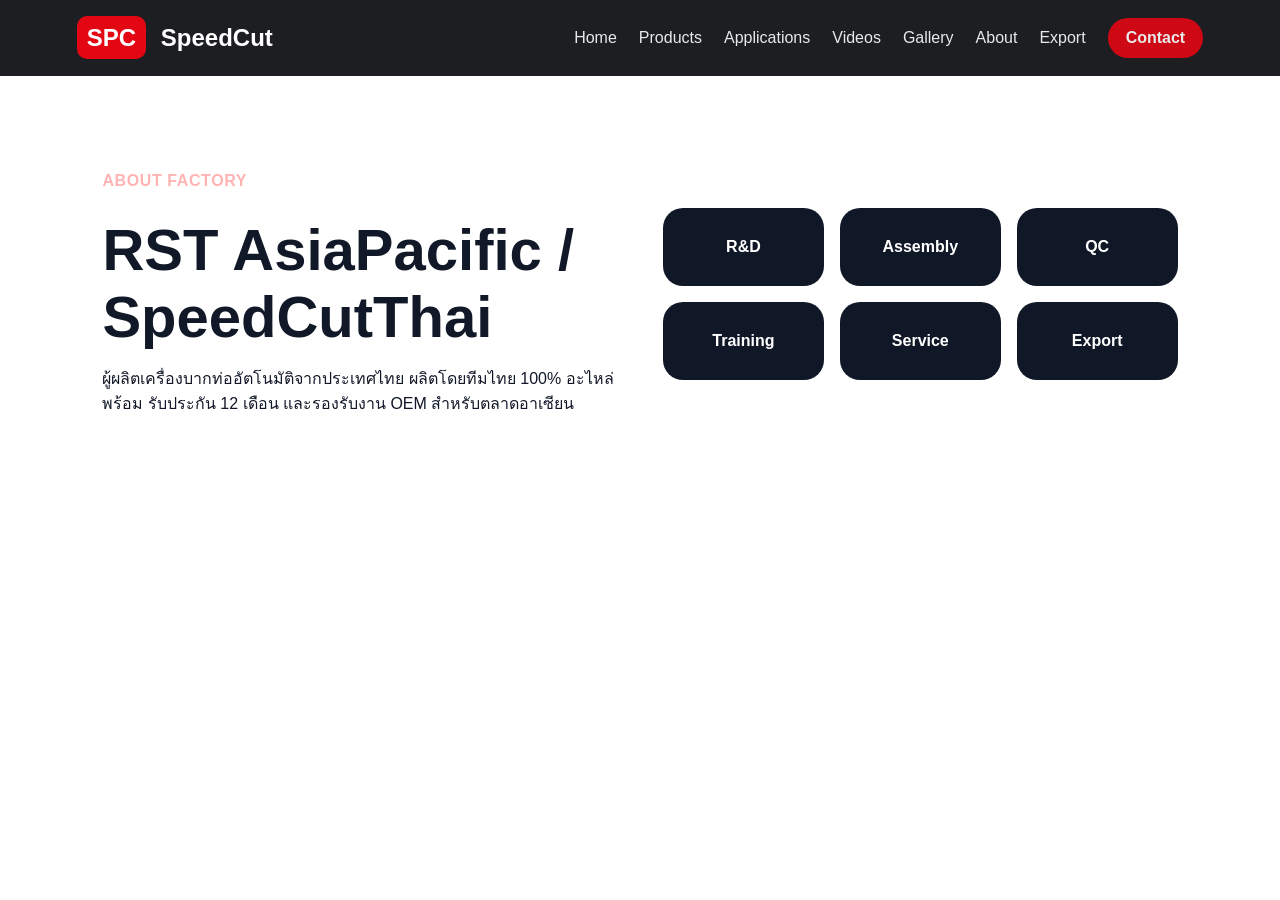
<file: about.html>
<!doctype html><html lang="th"><head><meta charset="utf-8"><meta name="viewport" content="width=device-width,initial-scale=1"><title>About | SpeedCut</title><link rel="stylesheet" href="css/style.css"></head><body><header class="topbar"><a class="brand" href="index.html"><span>SPC</span> SpeedCut</a><button class="menu-btn" onclick="toggleMenu()">☰</button><nav id="nav"><a href="index.html">Home</a><a href="products.html">Products</a><a href="applications.html">Applications</a><a href="videos.html">Videos</a><a href="gallery.html">Gallery</a><a href="about.html">About</a><a href="export.html">Export</a><a href="contact.html" class="nav-cta">Contact</a></nav></header><main class="page split"><div><p class="eyebrow">About Factory</p><h1>RST AsiaPacific / SpeedCutThai</h1><p>ผู้ผลิตเครื่องบากท่ออัตโนมัติจากประเทศไทย ผลิตโดยทีมไทย 100% อะไหล่พร้อม รับประกัน 12 เดือน และรองรับงาน OEM สำหรับตลาดอาเซียน</p></div><div class="export-box"><b>R&D</b><b>Assembly</b><b>QC</b><b>Training</b><b>Service</b><b>Export</b></div></main><script src="js/app.js"></script></body></html>
</file>
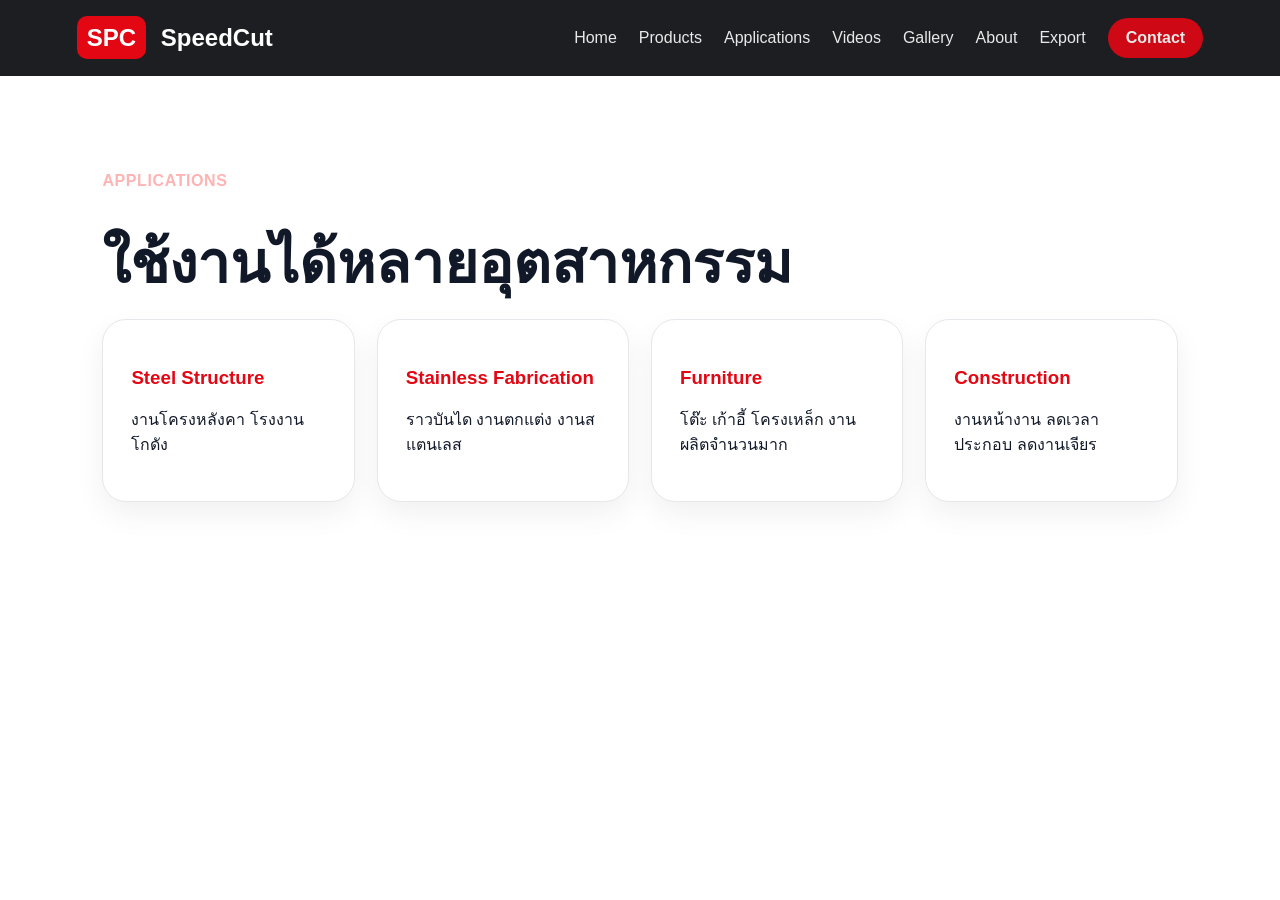
<file: applications.html>
<!doctype html><html lang="th"><head><meta charset="utf-8"><meta name="viewport" content="width=device-width,initial-scale=1"><title>Applications | SpeedCut</title><link rel="stylesheet" href="css/style.css"></head><body><header class="topbar"><a class="brand" href="index.html"><span>SPC</span> SpeedCut</a><button class="menu-btn" onclick="toggleMenu()">☰</button><nav id="nav"><a href="index.html">Home</a><a href="products.html">Products</a><a href="applications.html">Applications</a><a href="videos.html">Videos</a><a href="gallery.html">Gallery</a><a href="about.html">About</a><a href="export.html">Export</a><a href="contact.html" class="nav-cta">Contact</a></nav></header><main class="page"><p class="eyebrow">Applications</p><h1>ใช้งานได้หลายอุตสาหกรรม</h1><div class="grid cards"><div class="card"><h3>Steel Structure</h3><p>งานโครงหลังคา โรงงาน โกดัง</p></div><div class="card"><h3>Stainless Fabrication</h3><p>ราวบันได งานตกแต่ง งานสแตนเลส</p></div><div class="card"><h3>Furniture</h3><p>โต๊ะ เก้าอี้ โครงเหล็ก งานผลิตจำนวนมาก</p></div><div class="card"><h3>Construction</h3><p>งานหน้างาน ลดเวลาประกอบ ลดงานเจียร</p></div></div></main><script src="js/app.js"></script></body></html>
</file>
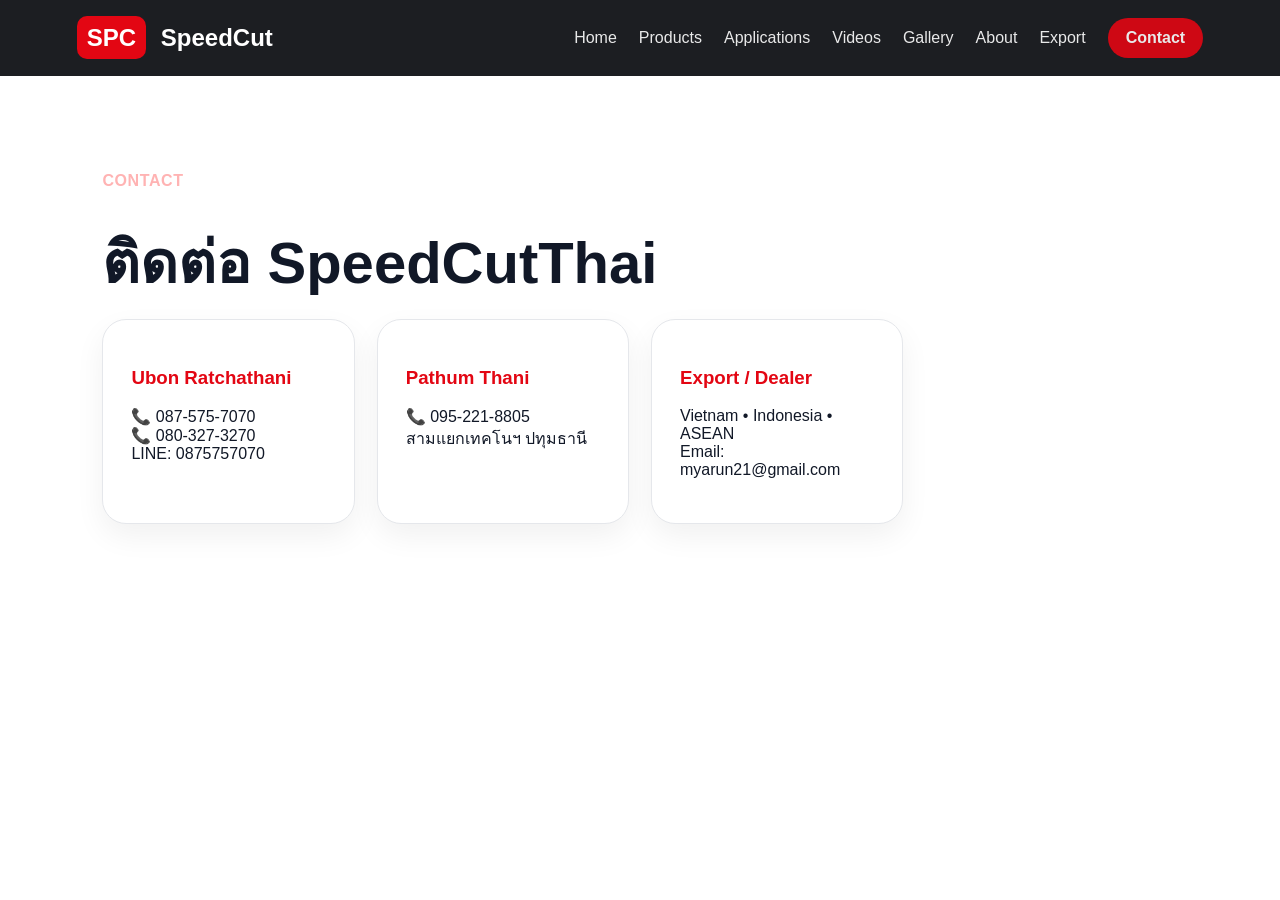
<file: contact.html>
<!doctype html><html lang="th"><head><meta charset="utf-8"><meta name="viewport" content="width=device-width,initial-scale=1"><title>Contact | SpeedCut</title><link rel="stylesheet" href="css/style.css"></head><body><header class="topbar"><a class="brand" href="index.html"><span>SPC</span> SpeedCut</a><button class="menu-btn" onclick="toggleMenu()">☰</button><nav id="nav"><a href="index.html">Home</a><a href="products.html">Products</a><a href="applications.html">Applications</a><a href="videos.html">Videos</a><a href="gallery.html">Gallery</a><a href="about.html">About</a><a href="export.html">Export</a><a href="contact.html" class="nav-cta">Contact</a></nav></header><main class="page contact"><p class="eyebrow">Contact</p><h1>ติดต่อ SpeedCutThai</h1><div class="grid cards"><div class="card"><h3>Ubon Ratchathani</h3><p>📞 087-575-7070<br>📞 080-327-3270<br>LINE: 0875757070</p></div><div class="card"><h3>Pathum Thani</h3><p>📞 095-221-8805<br>สามแยกเทคโนฯ ปทุมธานี</p></div><div class="card"><h3>Export / Dealer</h3><p>Vietnam • Indonesia • ASEAN<br>Email: myarun21@gmail.com</p></div></div></main><script src="js/app.js"></script></body></html>
</file>
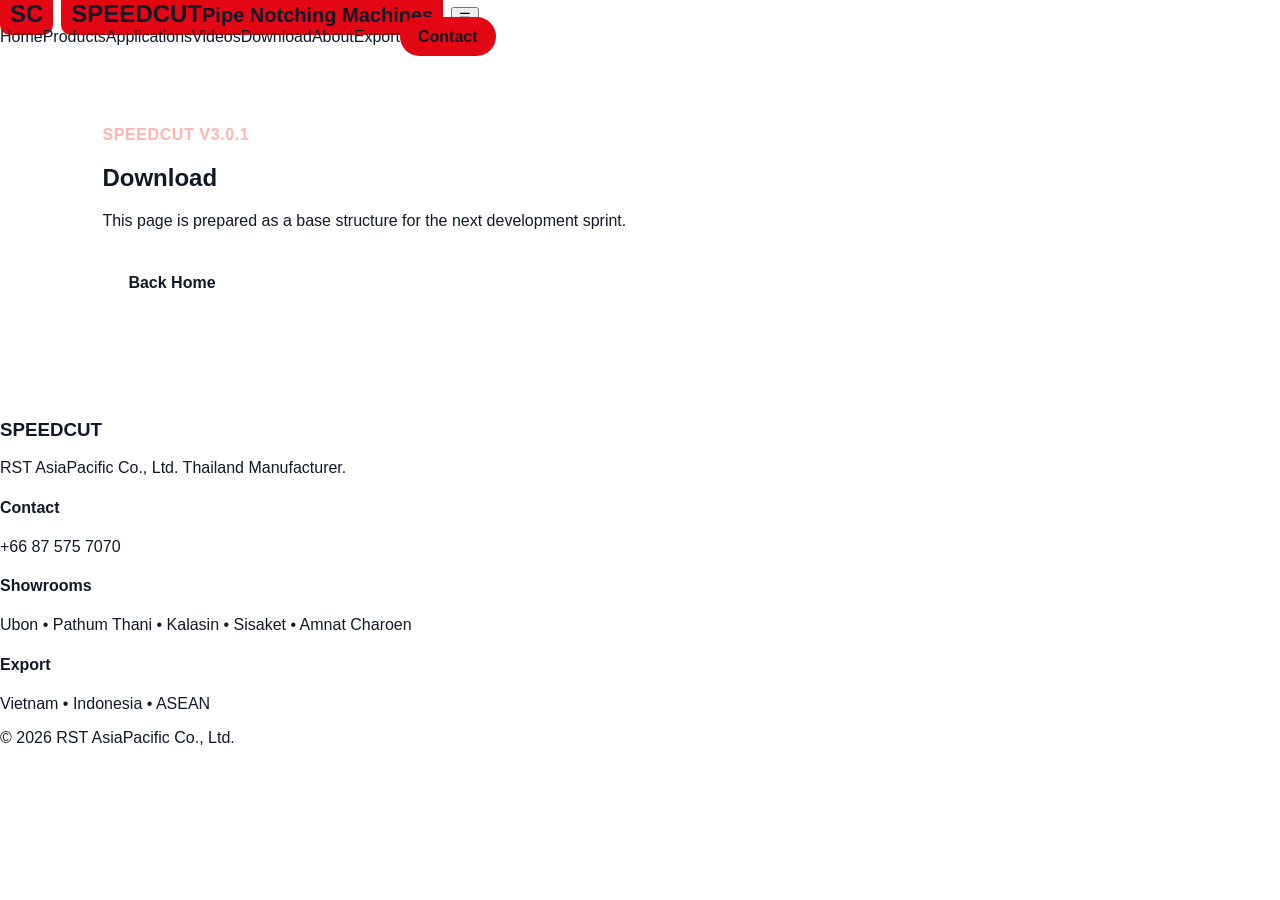
<file: download.html>
<!DOCTYPE html><html lang="en"><head><meta charset="UTF-8"><meta name="viewport" content="width=device-width, initial-scale=1.0"><title>SpeedCut | Download</title><link rel="stylesheet" href="css/style.css"><link href="https://fonts.googleapis.com/css2?family=Inter:wght@400;700;900&family=Kanit:wght@400;700&display=swap" rel="stylesheet"></head><body><header class="site-header"><div class="container nav-wrap"><a class="brand" href="index.html"><span class="brand-mark">SC</span><span><strong>SPEEDCUT</strong><small>Pipe Notching Machines</small></span></a><button class="nav-toggle">☰</button><nav class="main-nav"><a href="index.html">Home</a><a href="products.html">Products</a><a href="applications.html">Applications</a><a href="videos.html">Videos</a><a href="download.html">Download</a><a href="about.html">About</a><a href="export.html">Export</a><a class="nav-cta" href="contact.html">Contact</a></nav></div></header><main><section class="section section-dark"><div class="container"><span class="eyebrow">SpeedCut V3.0.1</span><h1>Download</h1><p>This page is prepared as a base structure for the next development sprint.</p><a class="btn btn-primary" href="index.html">Back Home</a></div></section></main><footer class="site-footer"><div class="container footer-grid"><div><h3>SPEEDCUT</h3><p>RST AsiaPacific Co., Ltd. Thailand Manufacturer.</p></div><div><h4>Contact</h4><p>+66 87 575 7070</p></div><div><h4>Showrooms</h4><p>Ubon • Pathum Thani • Kalasin • Sisaket • Amnat Charoen</p></div><div><h4>Export</h4><p>Vietnam • Indonesia • ASEAN</p></div></div><div class="footer-bottom">© 2026 RST AsiaPacific Co., Ltd.</div></footer><script src="js/main.js"></script></body></html>
</file>
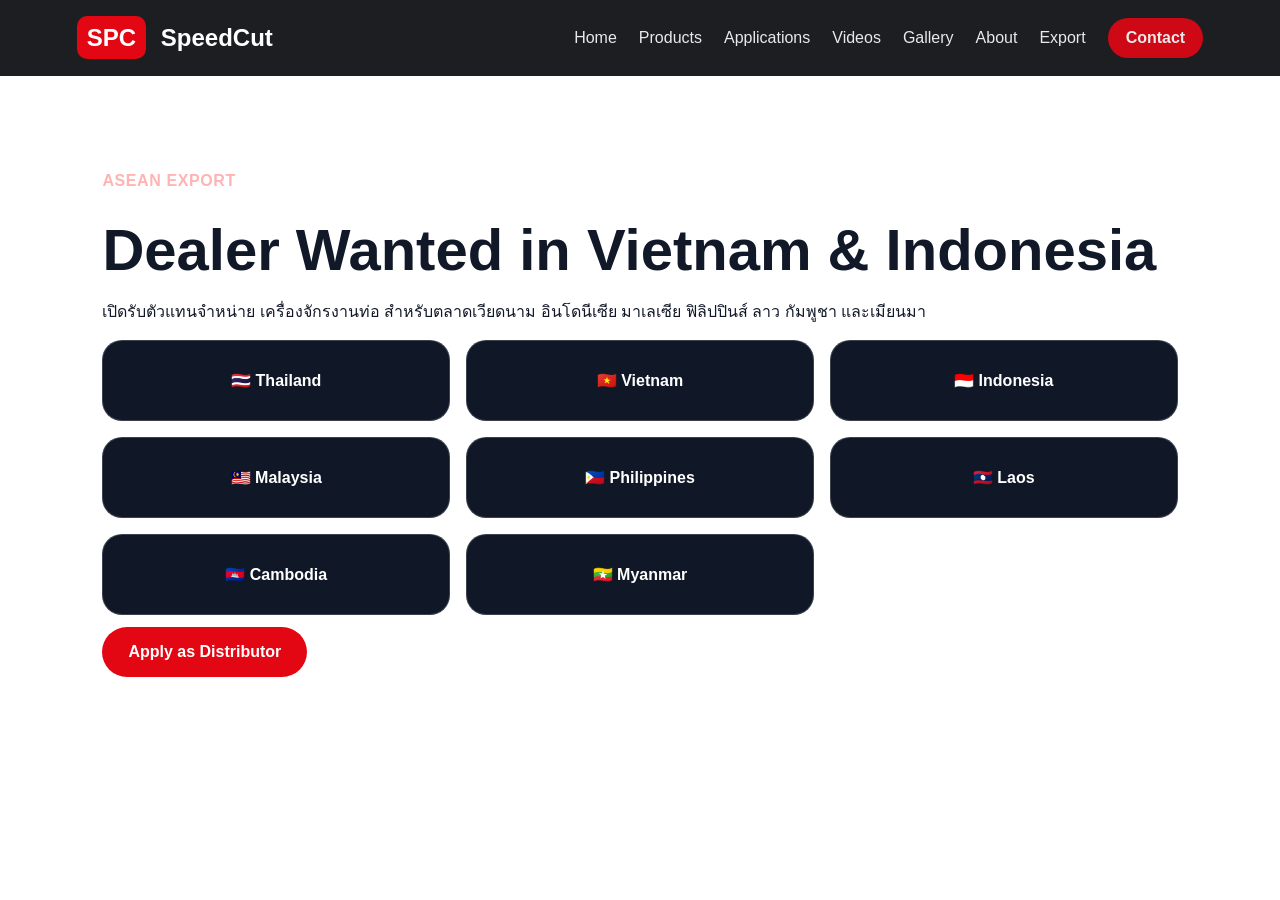
<file: export.html>
<!doctype html><html lang="th"><head><meta charset="utf-8"><meta name="viewport" content="width=device-width,initial-scale=1"><title>Export | SpeedCut</title><link rel="stylesheet" href="css/style.css"></head><body><header class="topbar"><a class="brand" href="index.html"><span>SPC</span> SpeedCut</a><button class="menu-btn" onclick="toggleMenu()">☰</button><nav id="nav"><a href="index.html">Home</a><a href="products.html">Products</a><a href="applications.html">Applications</a><a href="videos.html">Videos</a><a href="gallery.html">Gallery</a><a href="about.html">About</a><a href="export.html">Export</a><a href="contact.html" class="nav-cta">Contact</a></nav></header><main class="page"><p class="eyebrow">ASEAN Export</p><h1>Dealer Wanted in Vietnam & Indonesia</h1><p>เปิดรับตัวแทนจำหน่าย เครื่องจักรงานท่อ สำหรับตลาดเวียดนาม อินโดนีเซีย มาเลเซีย ฟิลิปปินส์ ลาว กัมพูชา และเมียนมา</p><div class="country-grid"><b>🇹🇭 Thailand</b><b>🇻🇳 Vietnam</b><b>🇮🇩 Indonesia</b><b>🇲🇾 Malaysia</b><b>🇵🇭 Philippines</b><b>🇱🇦 Laos</b><b>🇰🇭 Cambodia</b><b>🇲🇲 Myanmar</b></div><a class="btn red" href="contact.html">Apply as Distributor</a></main><script src="js/app.js"></script></body></html>
</file>
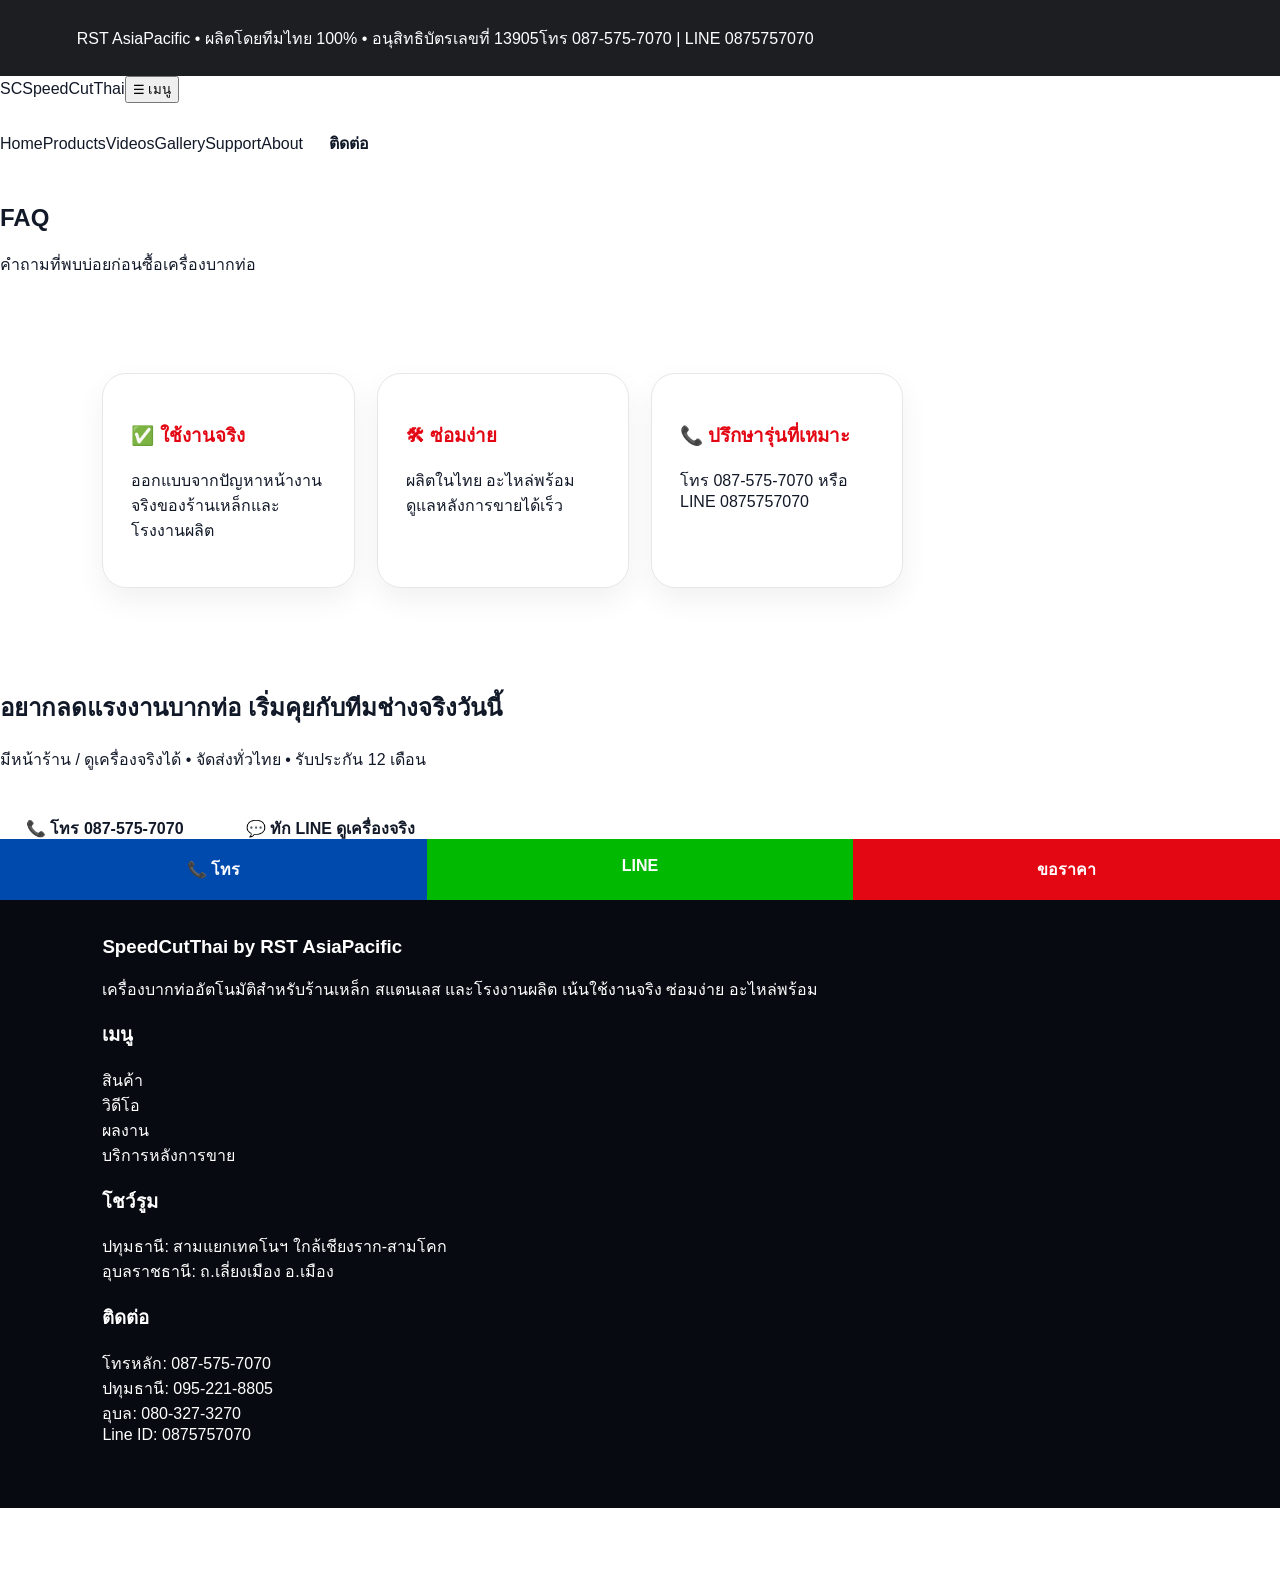
<file: faq.html>
<!doctype html><html lang="th"><head><meta charset="utf-8"><meta name="viewport" content="width=device-width,initial-scale=1"><title>FAQ | SpeedCutThai</title><meta name="description" content="เครื่องบากท่ออัตโนมัติ SpeedCutThai ผลิตโดยทีมไทย"><link rel="preconnect" href="https://fonts.googleapis.com"><link rel="preconnect" href="https://fonts.gstatic.com" crossorigin><link href="https://fonts.googleapis.com/css2?family=Kanit:wght@400;600;700;900&display=swap" rel="stylesheet"><link rel="stylesheet" href="css/style.css"></head><body><div class="topbar"><div class="container"><span>RST AsiaPacific • ผลิตโดยทีมไทย 100% • อนุสิทธิบัตรเลขที่ 13905</span><span>โทร 087-575-7070 | LINE 0875757070</span></div></div><header class="navbar"><div class="container nav-inner"><a class="logo" href="index.html"><span class="logo-mark">SC</span><span>SpeedCutThai</span></a><button class="menu-toggle">☰ เมนู</button><nav class="menu"><a href="index.html">Home</a><a href="products.html">Products</a><a href="videos.html">Videos</a><a href="gallery.html">Gallery</a><a href="support.html">Support</a><a href="about.html">About</a><a href="contact.html" class="btn btn-red">ติดต่อ</a></nav></div></header><section class="page-hero"><div class="container"><h1>FAQ</h1><p>คำถามที่พบบ่อยก่อนซื้อเครื่องบากท่อ</p></div></section><section class="section"><div class="container grid"><div class="card reveal"><h3>✅ ใช้งานจริง</h3><p>ออกแบบจากปัญหาหน้างานจริงของร้านเหล็กและโรงงานผลิต</p></div><div class="card reveal"><h3>🛠 ซ่อมง่าย</h3><p>ผลิตในไทย อะไหล่พร้อม ดูแลหลังการขายได้เร็ว</p></div><div class="card reveal"><h3>📞 ปรึกษารุ่นที่เหมาะ</h3><p>โทร 087-575-7070 หรือ LINE 0875757070</p></div></div></section><section class="cta"><div class="container"><h2>อยากลดแรงงานบากท่อ เริ่มคุยกับทีมช่างจริงวันนี้</h2><p>มีหน้าร้าน / ดูเครื่องจริงได้ • จัดส่งทั่วไทย • รับประกัน 12 เดือน</p><div class="hero-actions" style="justify-content:center"><a class="btn btn-dark" href="tel:0875757070">📞 โทร 087-575-7070</a><a class="btn btn-green" href="https://line.me/ti/p/@autocut">💬 ทัก LINE ดูเครื่องจริง</a></div></div></section><footer class="footer"><div class="container footer-grid"><div><h3>SpeedCutThai by RST AsiaPacific</h3><p>เครื่องบากท่ออัตโนมัติสำหรับร้านเหล็ก สแตนเลส และโรงงานผลิต เน้นใช้งานจริง ซ่อมง่าย อะไหล่พร้อม</p></div><div><h3>เมนู</h3><p><a href="products.html">สินค้า</a><br><a href="videos.html">วิดีโอ</a><br><a href="gallery.html">ผลงาน</a><br><a href="support.html">บริการหลังการขาย</a></p></div><div><h3>โชว์รูม</h3><p>ปทุมธานี: สามแยกเทคโนฯ ใกล้เชียงราก-สามโคก<br>อุบลราชธานี: ถ.เลี่ยงเมือง อ.เมือง</p></div><div><h3>ติดต่อ</h3><p>โทรหลัก: 087-575-7070<br>ปทุมธานี: 095-221-8805<br>อุบล: 080-327-3270<br>Line ID: 0875757070</p></div></div></footer><div class="sticky"><a href="tel:0875757070">📞 โทร</a><a href="https://line.me/ti/p/@autocut">LINE</a><a href="contact.html">ขอราคา</a></div><script src="js/app.js"></script></body></html>
</file>
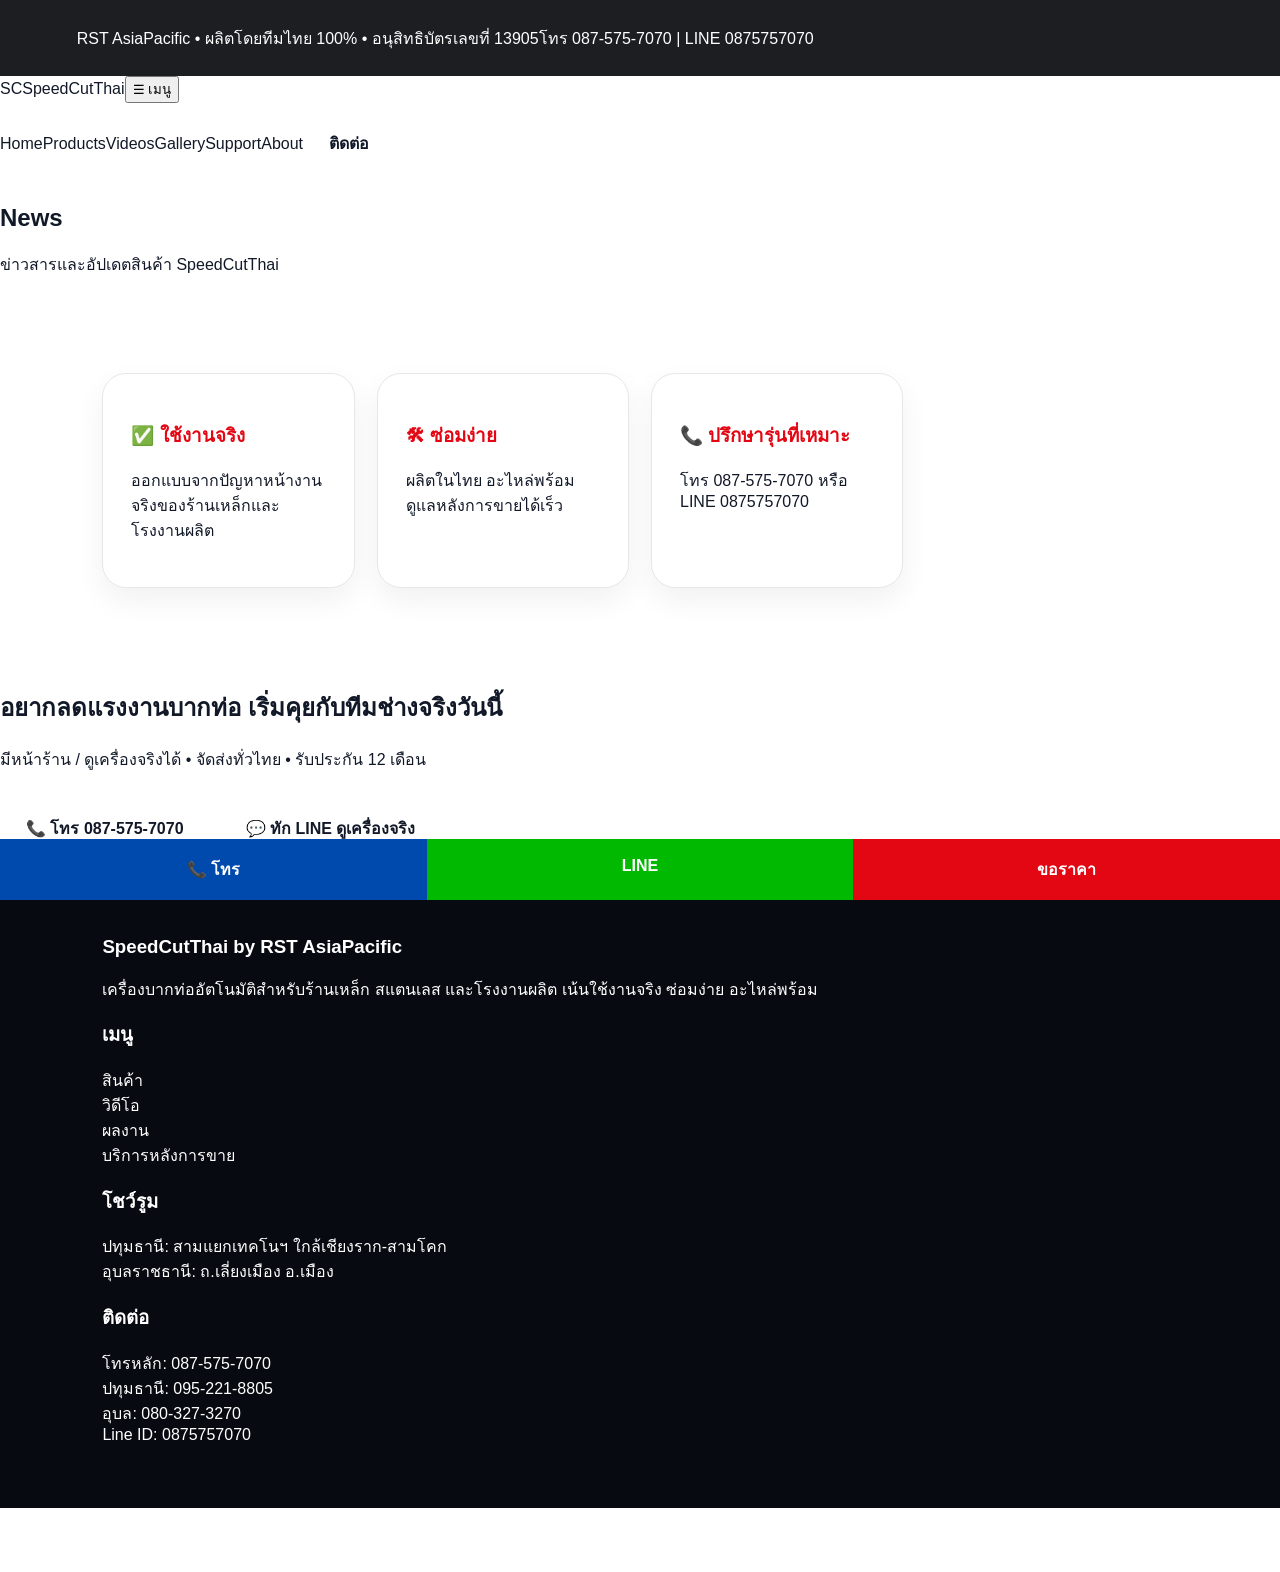
<file: news.html>
<!doctype html><html lang="th"><head><meta charset="utf-8"><meta name="viewport" content="width=device-width,initial-scale=1"><title>News | SpeedCutThai</title><meta name="description" content="เครื่องบากท่ออัตโนมัติ SpeedCutThai ผลิตโดยทีมไทย"><link rel="preconnect" href="https://fonts.googleapis.com"><link rel="preconnect" href="https://fonts.gstatic.com" crossorigin><link href="https://fonts.googleapis.com/css2?family=Kanit:wght@400;600;700;900&display=swap" rel="stylesheet"><link rel="stylesheet" href="css/style.css"></head><body><div class="topbar"><div class="container"><span>RST AsiaPacific • ผลิตโดยทีมไทย 100% • อนุสิทธิบัตรเลขที่ 13905</span><span>โทร 087-575-7070 | LINE 0875757070</span></div></div><header class="navbar"><div class="container nav-inner"><a class="logo" href="index.html"><span class="logo-mark">SC</span><span>SpeedCutThai</span></a><button class="menu-toggle">☰ เมนู</button><nav class="menu"><a href="index.html">Home</a><a href="products.html">Products</a><a href="videos.html">Videos</a><a href="gallery.html">Gallery</a><a href="support.html">Support</a><a href="about.html">About</a><a href="contact.html" class="btn btn-red">ติดต่อ</a></nav></div></header><section class="page-hero"><div class="container"><h1>News</h1><p>ข่าวสารและอัปเดตสินค้า SpeedCutThai</p></div></section><section class="section"><div class="container grid"><div class="card reveal"><h3>✅ ใช้งานจริง</h3><p>ออกแบบจากปัญหาหน้างานจริงของร้านเหล็กและโรงงานผลิต</p></div><div class="card reveal"><h3>🛠 ซ่อมง่าย</h3><p>ผลิตในไทย อะไหล่พร้อม ดูแลหลังการขายได้เร็ว</p></div><div class="card reveal"><h3>📞 ปรึกษารุ่นที่เหมาะ</h3><p>โทร 087-575-7070 หรือ LINE 0875757070</p></div></div></section><section class="cta"><div class="container"><h2>อยากลดแรงงานบากท่อ เริ่มคุยกับทีมช่างจริงวันนี้</h2><p>มีหน้าร้าน / ดูเครื่องจริงได้ • จัดส่งทั่วไทย • รับประกัน 12 เดือน</p><div class="hero-actions" style="justify-content:center"><a class="btn btn-dark" href="tel:0875757070">📞 โทร 087-575-7070</a><a class="btn btn-green" href="https://line.me/ti/p/@autocut">💬 ทัก LINE ดูเครื่องจริง</a></div></div></section><footer class="footer"><div class="container footer-grid"><div><h3>SpeedCutThai by RST AsiaPacific</h3><p>เครื่องบากท่ออัตโนมัติสำหรับร้านเหล็ก สแตนเลส และโรงงานผลิต เน้นใช้งานจริง ซ่อมง่าย อะไหล่พร้อม</p></div><div><h3>เมนู</h3><p><a href="products.html">สินค้า</a><br><a href="videos.html">วิดีโอ</a><br><a href="gallery.html">ผลงาน</a><br><a href="support.html">บริการหลังการขาย</a></p></div><div><h3>โชว์รูม</h3><p>ปทุมธานี: สามแยกเทคโนฯ ใกล้เชียงราก-สามโคก<br>อุบลราชธานี: ถ.เลี่ยงเมือง อ.เมือง</p></div><div><h3>ติดต่อ</h3><p>โทรหลัก: 087-575-7070<br>ปทุมธานี: 095-221-8805<br>อุบล: 080-327-3270<br>Line ID: 0875757070</p></div></div></footer><div class="sticky"><a href="tel:0875757070">📞 โทร</a><a href="https://line.me/ti/p/@autocut">LINE</a><a href="contact.html">ขอราคา</a></div><script src="js/app.js"></script></body></html>
</file>
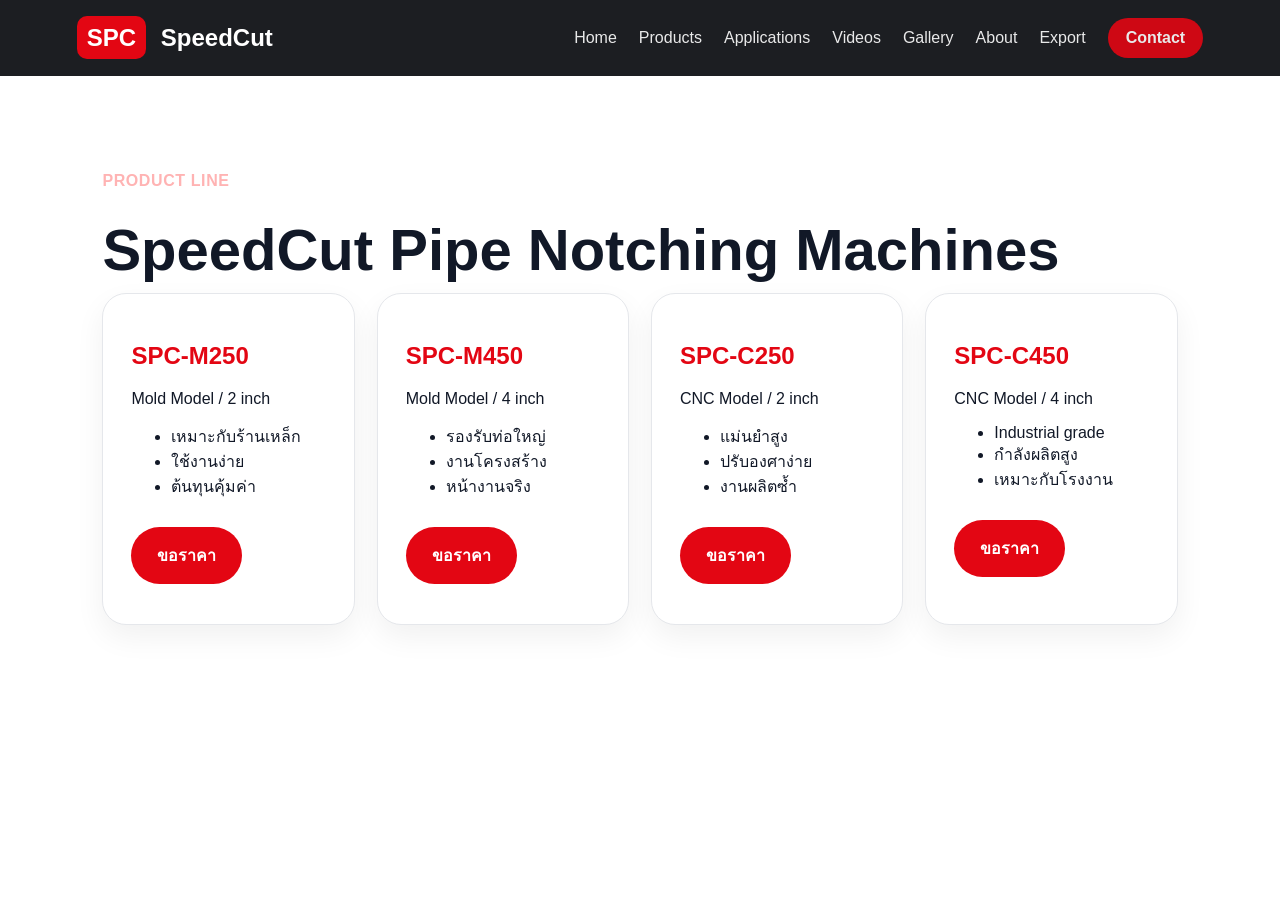
<file: products.html>
<!doctype html><html lang="th"><head><meta charset="utf-8"><meta name="viewport" content="width=device-width,initial-scale=1"><title>Products | SpeedCut</title><link rel="stylesheet" href="css/style.css"></head><body><header class="topbar"><a class="brand" href="index.html"><span>SPC</span> SpeedCut</a><button class="menu-btn" onclick="toggleMenu()">☰</button><nav id="nav"><a href="index.html">Home</a><a href="products.html">Products</a><a href="applications.html">Applications</a><a href="videos.html">Videos</a><a href="gallery.html">Gallery</a><a href="about.html">About</a><a href="export.html">Export</a><a href="contact.html" class="nav-cta">Contact</a></nav></header><main class="page"><p class="eyebrow">Product Line</p><h1>SpeedCut Pipe Notching Machines</h1><div class="grid product-grid"><div class="product"><h2>SPC-M250</h2><p>Mold Model / 2 inch</p><ul><li>เหมาะกับร้านเหล็ก</li><li>ใช้งานง่าย</li><li>ต้นทุนคุ้มค่า</li></ul><a class="btn red" href="contact.html">ขอราคา</a></div><div class="product"><h2>SPC-M450</h2><p>Mold Model / 4 inch</p><ul><li>รองรับท่อใหญ่</li><li>งานโครงสร้าง</li><li>หน้างานจริง</li></ul><a class="btn red" href="contact.html">ขอราคา</a></div><div class="product"><h2>SPC-C250</h2><p>CNC Model / 2 inch</p><ul><li>แม่นยำสูง</li><li>ปรับองศาง่าย</li><li>งานผลิตซ้ำ</li></ul><a class="btn red" href="contact.html">ขอราคา</a></div><div class="product"><h2>SPC-C450</h2><p>CNC Model / 4 inch</p><ul><li>Industrial grade</li><li>กำลังผลิตสูง</li><li>เหมาะกับโรงงาน</li></ul><a class="btn red" href="contact.html">ขอราคา</a></div></div></main><script src="js/app.js"></script></body></html>
</file>
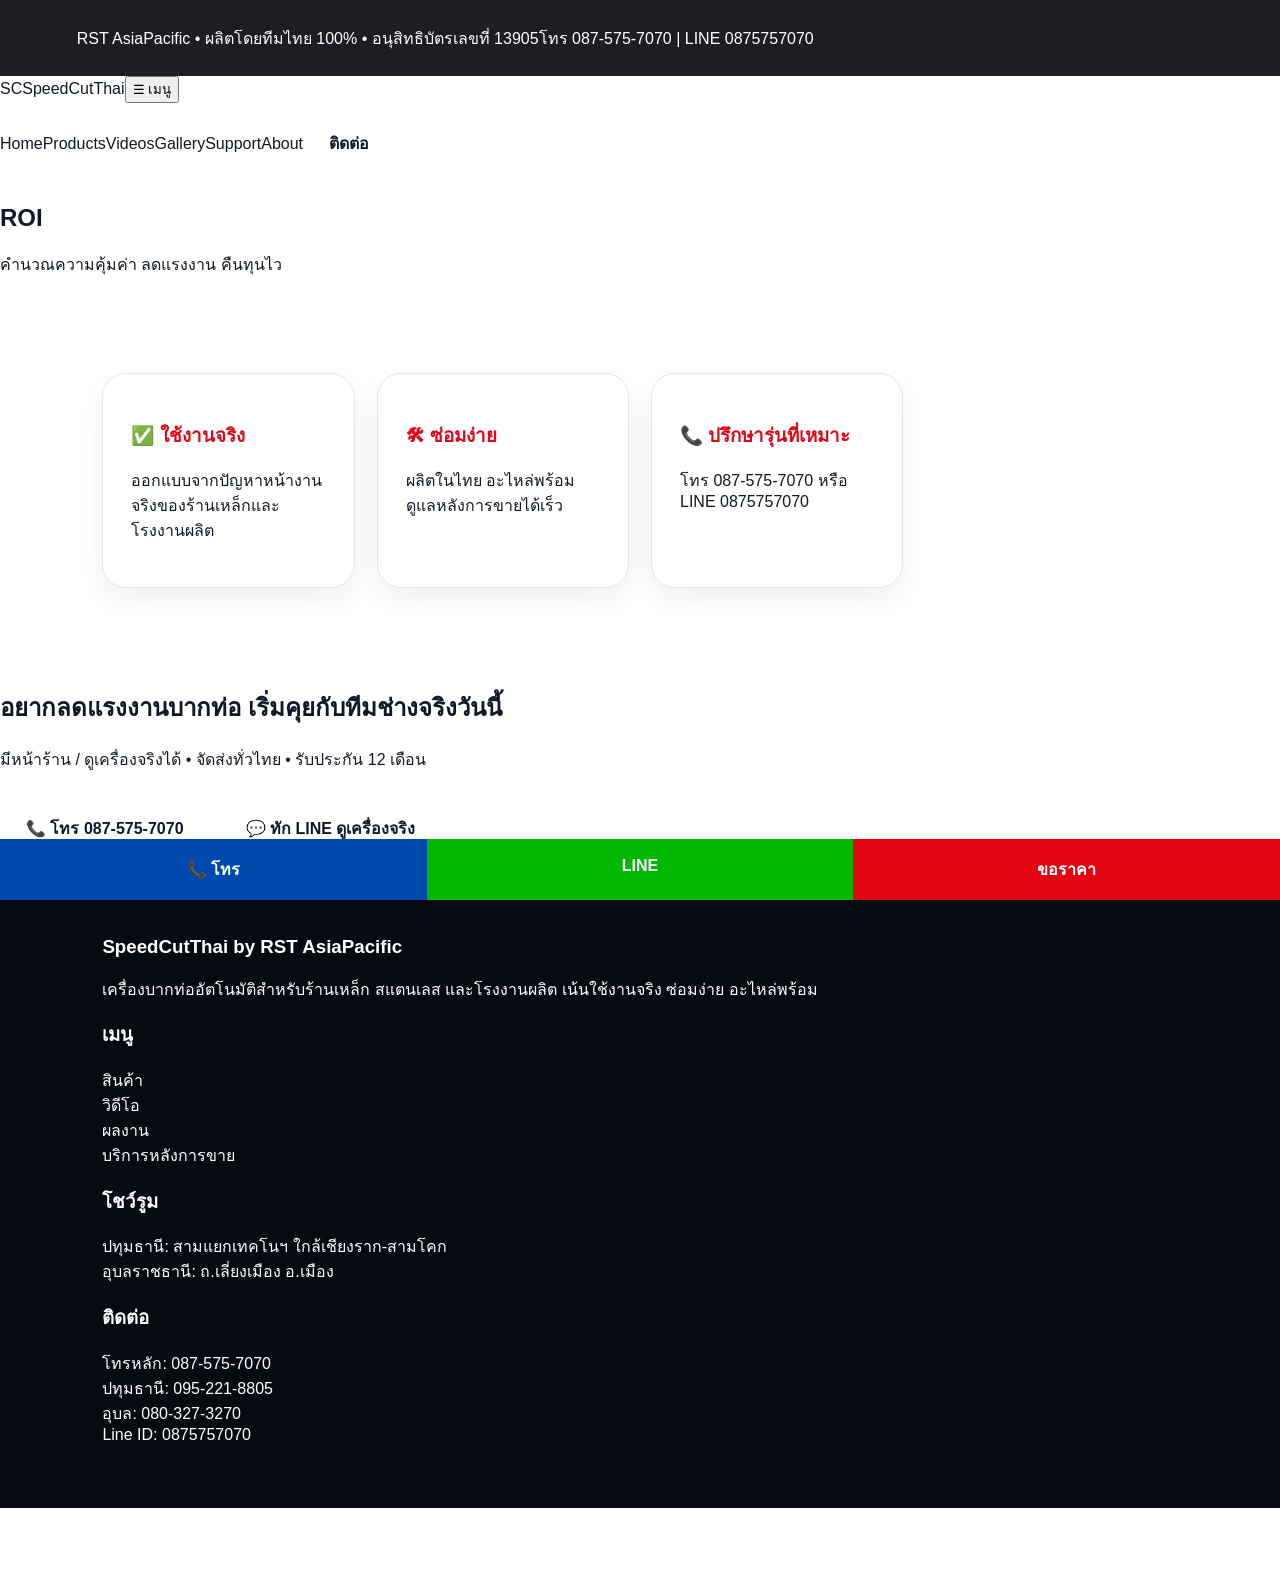
<file: roi.html>
<!doctype html><html lang="th"><head><meta charset="utf-8"><meta name="viewport" content="width=device-width,initial-scale=1"><title>ROI | SpeedCutThai</title><meta name="description" content="เครื่องบากท่ออัตโนมัติ SpeedCutThai ผลิตโดยทีมไทย"><link rel="preconnect" href="https://fonts.googleapis.com"><link rel="preconnect" href="https://fonts.gstatic.com" crossorigin><link href="https://fonts.googleapis.com/css2?family=Kanit:wght@400;600;700;900&display=swap" rel="stylesheet"><link rel="stylesheet" href="css/style.css"></head><body><div class="topbar"><div class="container"><span>RST AsiaPacific • ผลิตโดยทีมไทย 100% • อนุสิทธิบัตรเลขที่ 13905</span><span>โทร 087-575-7070 | LINE 0875757070</span></div></div><header class="navbar"><div class="container nav-inner"><a class="logo" href="index.html"><span class="logo-mark">SC</span><span>SpeedCutThai</span></a><button class="menu-toggle">☰ เมนู</button><nav class="menu"><a href="index.html">Home</a><a href="products.html">Products</a><a href="videos.html">Videos</a><a href="gallery.html">Gallery</a><a href="support.html">Support</a><a href="about.html">About</a><a href="contact.html" class="btn btn-red">ติดต่อ</a></nav></div></header><section class="page-hero"><div class="container"><h1>ROI</h1><p>คำนวณความคุ้มค่า ลดแรงงาน คืนทุนไว</p></div></section><section class="section"><div class="container grid"><div class="card reveal"><h3>✅ ใช้งานจริง</h3><p>ออกแบบจากปัญหาหน้างานจริงของร้านเหล็กและโรงงานผลิต</p></div><div class="card reveal"><h3>🛠 ซ่อมง่าย</h3><p>ผลิตในไทย อะไหล่พร้อม ดูแลหลังการขายได้เร็ว</p></div><div class="card reveal"><h3>📞 ปรึกษารุ่นที่เหมาะ</h3><p>โทร 087-575-7070 หรือ LINE 0875757070</p></div></div></section><section class="cta"><div class="container"><h2>อยากลดแรงงานบากท่อ เริ่มคุยกับทีมช่างจริงวันนี้</h2><p>มีหน้าร้าน / ดูเครื่องจริงได้ • จัดส่งทั่วไทย • รับประกัน 12 เดือน</p><div class="hero-actions" style="justify-content:center"><a class="btn btn-dark" href="tel:0875757070">📞 โทร 087-575-7070</a><a class="btn btn-green" href="https://line.me/ti/p/@autocut">💬 ทัก LINE ดูเครื่องจริง</a></div></div></section><footer class="footer"><div class="container footer-grid"><div><h3>SpeedCutThai by RST AsiaPacific</h3><p>เครื่องบากท่ออัตโนมัติสำหรับร้านเหล็ก สแตนเลส และโรงงานผลิต เน้นใช้งานจริง ซ่อมง่าย อะไหล่พร้อม</p></div><div><h3>เมนู</h3><p><a href="products.html">สินค้า</a><br><a href="videos.html">วิดีโอ</a><br><a href="gallery.html">ผลงาน</a><br><a href="support.html">บริการหลังการขาย</a></p></div><div><h3>โชว์รูม</h3><p>ปทุมธานี: สามแยกเทคโนฯ ใกล้เชียงราก-สามโคก<br>อุบลราชธานี: ถ.เลี่ยงเมือง อ.เมือง</p></div><div><h3>ติดต่อ</h3><p>โทรหลัก: 087-575-7070<br>ปทุมธานี: 095-221-8805<br>อุบล: 080-327-3270<br>Line ID: 0875757070</p></div></div></footer><div class="sticky"><a href="tel:0875757070">📞 โทร</a><a href="https://line.me/ti/p/@autocut">LINE</a><a href="contact.html">ขอราคา</a></div><script src="js/app.js"></script></body></html>
</file>
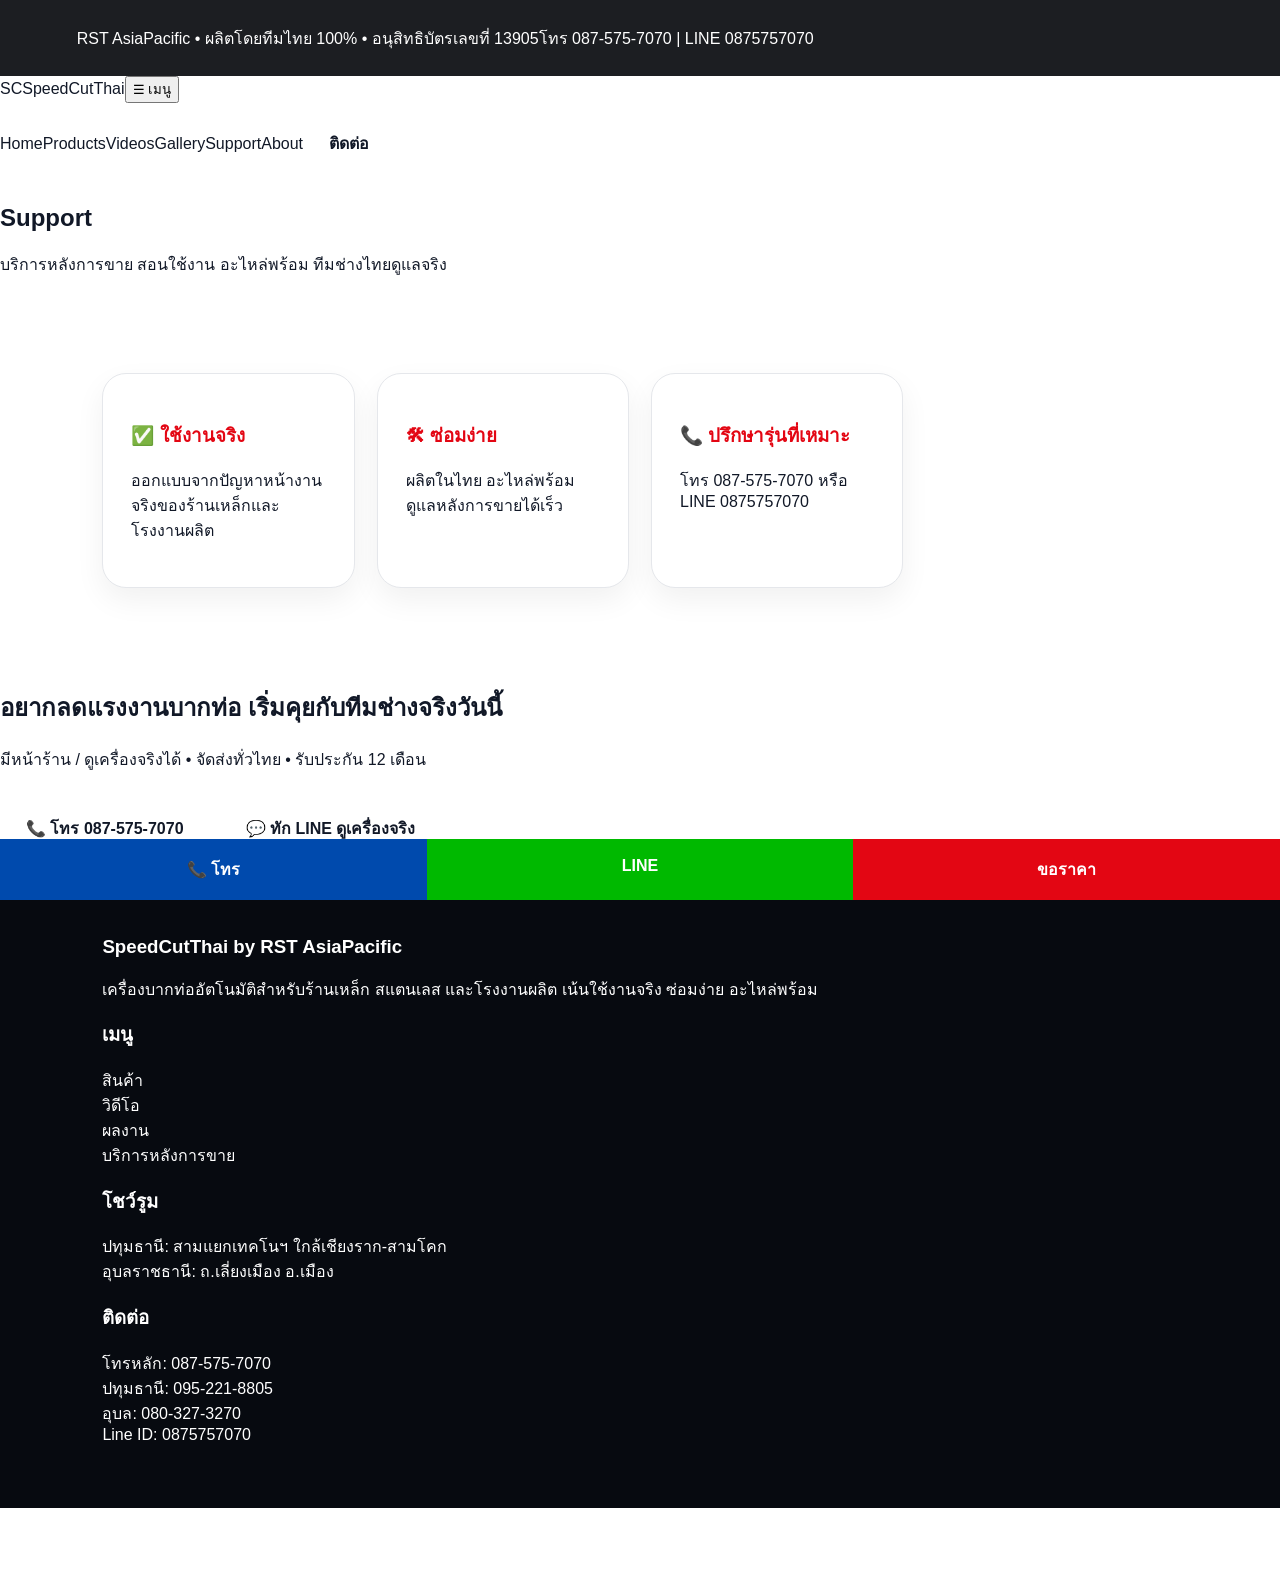
<file: support.html>
<!doctype html><html lang="th"><head><meta charset="utf-8"><meta name="viewport" content="width=device-width,initial-scale=1"><title>Support | SpeedCutThai</title><meta name="description" content="เครื่องบากท่ออัตโนมัติ SpeedCutThai ผลิตโดยทีมไทย"><link rel="preconnect" href="https://fonts.googleapis.com"><link rel="preconnect" href="https://fonts.gstatic.com" crossorigin><link href="https://fonts.googleapis.com/css2?family=Kanit:wght@400;600;700;900&display=swap" rel="stylesheet"><link rel="stylesheet" href="css/style.css"></head><body><div class="topbar"><div class="container"><span>RST AsiaPacific • ผลิตโดยทีมไทย 100% • อนุสิทธิบัตรเลขที่ 13905</span><span>โทร 087-575-7070 | LINE 0875757070</span></div></div><header class="navbar"><div class="container nav-inner"><a class="logo" href="index.html"><span class="logo-mark">SC</span><span>SpeedCutThai</span></a><button class="menu-toggle">☰ เมนู</button><nav class="menu"><a href="index.html">Home</a><a href="products.html">Products</a><a href="videos.html">Videos</a><a href="gallery.html">Gallery</a><a href="support.html">Support</a><a href="about.html">About</a><a href="contact.html" class="btn btn-red">ติดต่อ</a></nav></div></header><section class="page-hero"><div class="container"><h1>Support</h1><p>บริการหลังการขาย สอนใช้งาน อะไหล่พร้อม ทีมช่างไทยดูแลจริง</p></div></section><section class="section"><div class="container grid"><div class="card reveal"><h3>✅ ใช้งานจริง</h3><p>ออกแบบจากปัญหาหน้างานจริงของร้านเหล็กและโรงงานผลิต</p></div><div class="card reveal"><h3>🛠 ซ่อมง่าย</h3><p>ผลิตในไทย อะไหล่พร้อม ดูแลหลังการขายได้เร็ว</p></div><div class="card reveal"><h3>📞 ปรึกษารุ่นที่เหมาะ</h3><p>โทร 087-575-7070 หรือ LINE 0875757070</p></div></div></section><section class="cta"><div class="container"><h2>อยากลดแรงงานบากท่อ เริ่มคุยกับทีมช่างจริงวันนี้</h2><p>มีหน้าร้าน / ดูเครื่องจริงได้ • จัดส่งทั่วไทย • รับประกัน 12 เดือน</p><div class="hero-actions" style="justify-content:center"><a class="btn btn-dark" href="tel:0875757070">📞 โทร 087-575-7070</a><a class="btn btn-green" href="https://line.me/ti/p/@autocut">💬 ทัก LINE ดูเครื่องจริง</a></div></div></section><footer class="footer"><div class="container footer-grid"><div><h3>SpeedCutThai by RST AsiaPacific</h3><p>เครื่องบากท่ออัตโนมัติสำหรับร้านเหล็ก สแตนเลส และโรงงานผลิต เน้นใช้งานจริง ซ่อมง่าย อะไหล่พร้อม</p></div><div><h3>เมนู</h3><p><a href="products.html">สินค้า</a><br><a href="videos.html">วิดีโอ</a><br><a href="gallery.html">ผลงาน</a><br><a href="support.html">บริการหลังการขาย</a></p></div><div><h3>โชว์รูม</h3><p>ปทุมธานี: สามแยกเทคโนฯ ใกล้เชียงราก-สามโคก<br>อุบลราชธานี: ถ.เลี่ยงเมือง อ.เมือง</p></div><div><h3>ติดต่อ</h3><p>โทรหลัก: 087-575-7070<br>ปทุมธานี: 095-221-8805<br>อุบล: 080-327-3270<br>Line ID: 0875757070</p></div></div></footer><div class="sticky"><a href="tel:0875757070">📞 โทร</a><a href="https://line.me/ti/p/@autocut">LINE</a><a href="contact.html">ขอราคา</a></div><script src="js/app.js"></script></body></html>
</file>
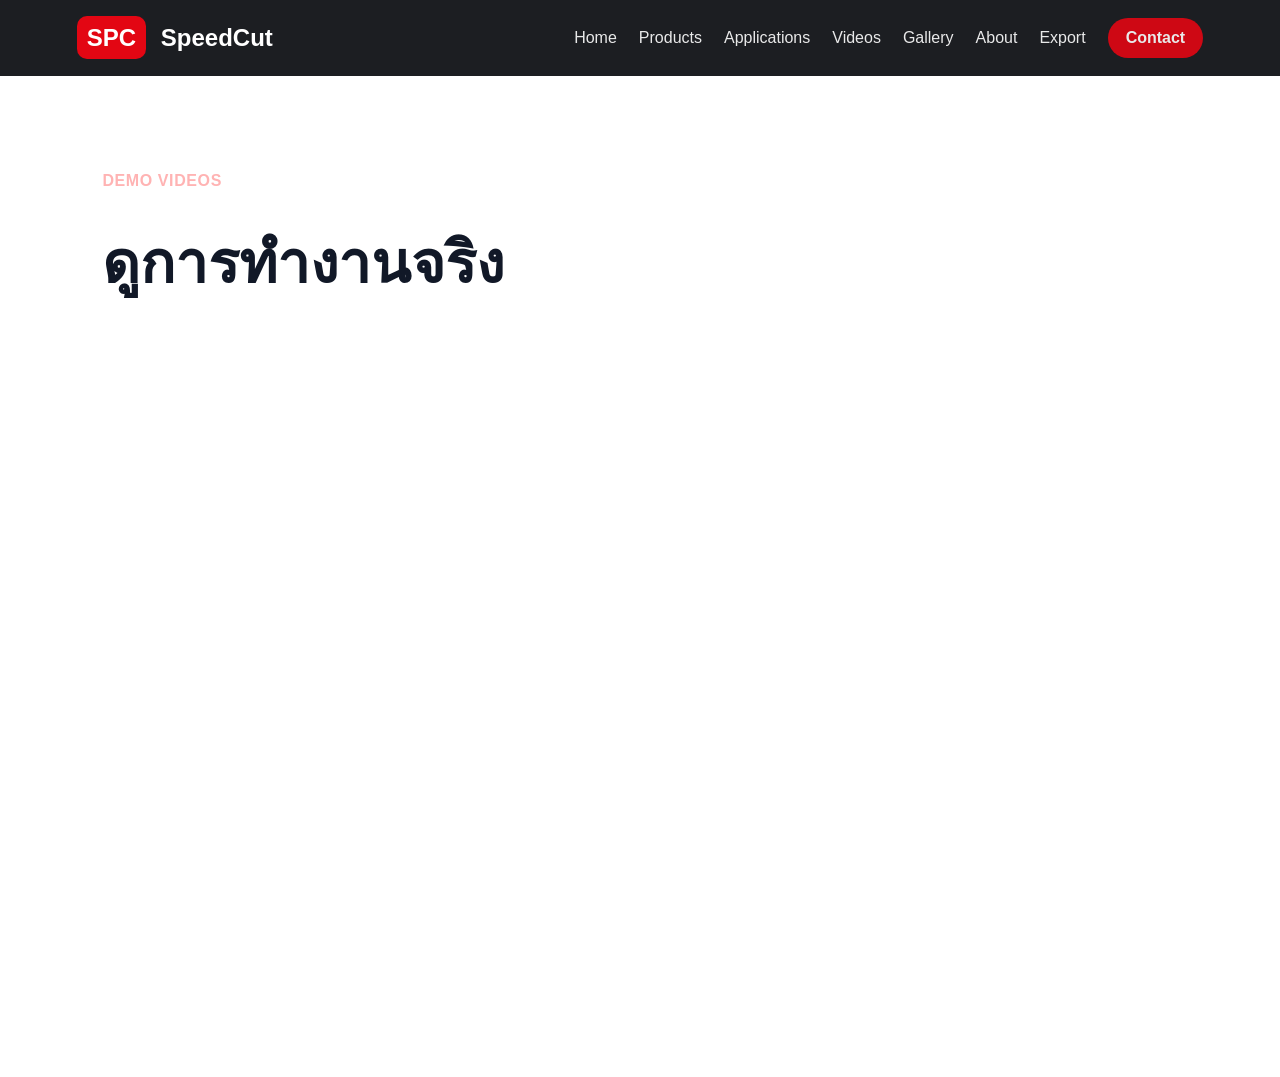
<file: videos.html>
<!doctype html><html lang="th"><head><meta charset="utf-8"><meta name="viewport" content="width=device-width,initial-scale=1"><title>Videos | SpeedCut</title><link rel="stylesheet" href="css/style.css"></head><body><header class="topbar"><a class="brand" href="index.html"><span>SPC</span> SpeedCut</a><button class="menu-btn" onclick="toggleMenu()">☰</button><nav id="nav"><a href="index.html">Home</a><a href="products.html">Products</a><a href="applications.html">Applications</a><a href="videos.html">Videos</a><a href="gallery.html">Gallery</a><a href="about.html">About</a><a href="export.html">Export</a><a href="contact.html" class="nav-cta">Contact</a></nav></header><main class="page"><p class="eyebrow">Demo Videos</p><h1>ดูการทำงานจริง</h1><div class="grid video-grid"><iframe src="https://www.youtube.com/embed/xaYCZTPFOXQ" allowfullscreen></iframe><iframe src="https://www.youtube.com/embed/OgKxTioQ_IU" allowfullscreen></iframe><iframe src="https://www.youtube.com/embed/2079DoMCLGs" allowfullscreen></iframe><iframe src="https://www.youtube.com/embed/NA1YPQHAeAI" allowfullscreen></iframe></div></main><script src="js/app.js"></script></body></html>
</file>
<file: css/style.css>
:root{--red:#e30613;--dark:#090b10;--steel:#151922;--blue:#0b3a7a;--soft:#f4f6f8;--text:#111827}*{box-sizing:border-box}body{margin:0;font-family:Arial,'Noto Sans Thai',sans-serif;color:var(--text);background:#fff;padding-bottom:64px}a{text-decoration:none;color:inherit}.topbar{position:sticky;top:0;z-index:1000;height:76px;background:rgba(9,11,16,.92);backdrop-filter:blur(10px);display:flex;align-items:center;justify-content:space-between;padding:0 6vw;color:#fff}.brand{font-size:24px;font-weight:900}.brand span{background:var(--red);padding:8px 10px;border-radius:10px;margin-right:8px}.topbar nav{display:flex;gap:22px;align-items:center}.topbar nav a{opacity:.9}.nav-cta{background:var(--red);padding:11px 18px;border-radius:999px;font-weight:800}.menu-btn{display:none;background:none;border:0;color:white;font-size:28px}.hero{min-height:calc(100vh - 76px);display:grid;grid-template-columns:1.1fr .9fr;gap:48px;align-items:center;padding:80px 8vw;background:radial-gradient(circle at right,#8b1026 0,#123e82 38%,#07111f 75%);color:#fff}.eyebrow{display:inline-block;color:#ffb3b3;font-weight:800;letter-spacing:.6px;text-transform:uppercase}.hero h1{font-size:clamp(42px,6vw,78px);line-height:1.02;margin:16px 0}.hero h1 span{color:#ffcccc}.lead{font-size:21px;line-height:1.8;max-width:760px}.btn{display:inline-block;padding:16px 26px;border-radius:999px;font-weight:900;margin:12px 10px 12px 0}.btn.red{background:var(--red);color:#fff}.btn.dark{background:#fff;color:#111}.badges{display:flex;flex-wrap:wrap;gap:10px;margin-top:18px}.badges b,.country-grid b{background:rgba(255,255,255,.12);border:1px solid rgba(255,255,255,.18);padding:12px 16px;border-radius:14px}.machine-card{position:relative}.machine-card img{width:100%;border-radius:28px;box-shadow:0 30px 80px rgba(0,0,0,.45)}.status{position:absolute;right:20px;bottom:20px;background:#03111f;color:#29ff8a;padding:14px 18px;border-radius:999px;font-weight:900}.stats{display:grid;grid-template-columns:repeat(4,1fr);gap:1px;background:#ddd}.stats div{padding:38px 20px;text-align:center;background:#fff}.stats strong{display:block;font-size:42px;color:var(--red)}.stats span{font-weight:700;color:#555}.section,.page{padding:80px 8vw}.section-head{text-align:center;max-width:760px;margin:0 auto 42px}.section h2,.page h1{font-size:clamp(34px,5vw,58px);margin:10px 0}.grid{display:grid;grid-template-columns:repeat(4,1fr);gap:22px}.card,.product,.feature{background:#fff;border:1px solid #e5e7eb;border-radius:24px;padding:28px;box-shadow:0 12px 30px rgba(0,0,0,.06)}.card h3,.product h2{color:var(--red)}.dark-section{background:#080b12;color:#fff}.dark-section .feature{background:#131925;border-color:#263041}.feature-grid{display:grid;grid-template-columns:repeat(4,1fr);gap:22px}.split{display:grid;grid-template-columns:1fr 1fr;gap:46px;align-items:center}.export-box,.country-grid{display:grid;grid-template-columns:repeat(3,1fr);gap:16px}.export-box b,.country-grid b{background:#101827;color:#fff;border-radius:20px;padding:30px;text-align:center}.footer{background:#070a10;color:#fff;padding:48px 8vw;display:flex;justify-content:space-between;gap:30px}.sticky{position:fixed;left:0;right:0;bottom:0;display:grid;grid-template-columns:repeat(3,1fr);z-index:2000}.sticky a{text-align:center;padding:18px;color:#fff;font-weight:900}.sticky a:nth-child(1){background:#004aad}.sticky a:nth-child(2){background:#00b900}.sticky a:nth-child(3){background:var(--red)}.video-grid{grid-template-columns:repeat(2,1fr)}iframe{width:100%;aspect-ratio:16/9;border:0;border-radius:20px}.gallery{display:grid;grid-template-columns:repeat(4,1fr);gap:18px}.gallery img{width:100%;height:260px;object-fit:cover;border-radius:22px}.reveal{opacity:0;transform:translateY(26px);transition:.7s ease}.reveal.show{opacity:1;transform:none}@media(max-width:900px){.menu-btn{display:block}.topbar nav{display:none;position:absolute;left:0;right:0;top:76px;background:#090b10;flex-direction:column;padding:20px}.topbar nav.open{display:flex}.hero,.split{grid-template-columns:1fr;padding:56px 5vw}.grid,.feature-grid,.stats,.gallery{grid-template-columns:1fr}.video-grid{grid-template-columns:1fr}.footer{flex-direction:column}.page,.section{padding:56px 5vw}.topbar{padding:0 5vw}}
</file>
